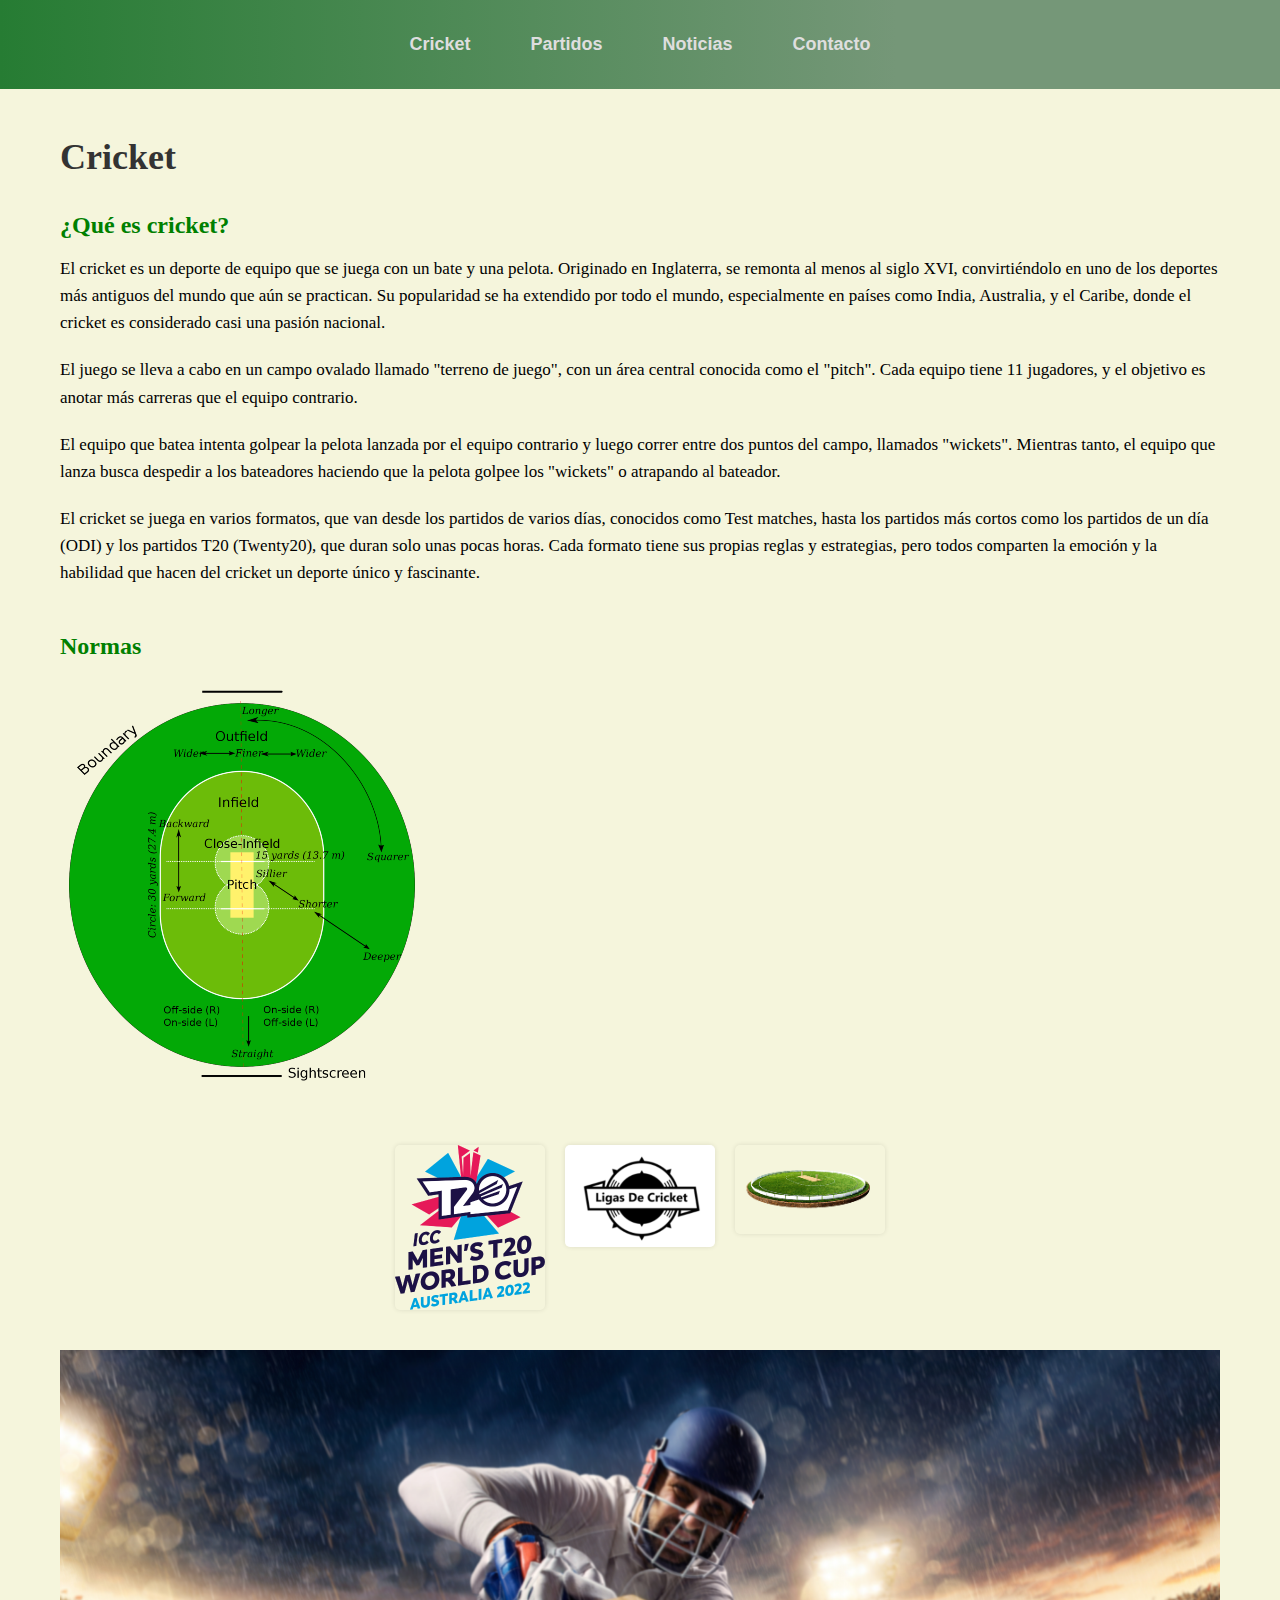
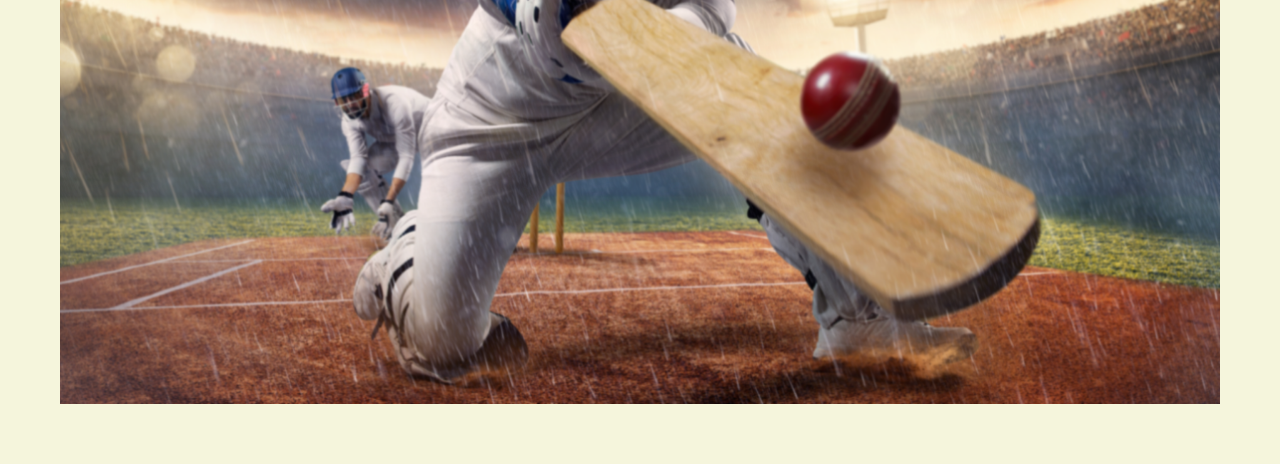
<file: index.html>
<!DOCTYPE html>
<html lang="es">
<head>
    <meta charset="UTF-8">
    <meta name="viewport" content="width=device-width, initial-scale=1.0">
    <title>Cricket</title>
    <link rel="stylesheet" href="css/estilo.css">
</head>
<body>
    
    <header>
        <div class="content"> 
            <div class="menu container">
                <nav class="navbar"> 
                    <ul>
                        <li><a href="index.html">Cricket</a></li>
                        <li><a href="html/calendarios.html">Partidos</a></li>
                        <li><a href="html/noticias.html">Noticias</a></li>
                        <li><a href="html/contacto.html">Contacto</a></li>
                    </ul>
                </nav>
            </div>
        </div>
    </header>

    <main class="container">
        <section>
            <h1>Cricket</h1>
            <h2>¿Qué es cricket?</h2>
            <p> 
                El cricket es un deporte de equipo que se juega con un bate y una pelota. Originado en Inglaterra, se remonta al menos al siglo XVI, convirtiéndolo en uno de los deportes más antiguos del mundo que aún se practican. Su popularidad se ha extendido por todo el mundo, especialmente en países como India, Australia, y el Caribe, donde el cricket es considerado casi una pasión nacional.
            </p>
            <p>
                El juego se lleva a cabo en un campo ovalado llamado "terreno de juego", con un área central conocida como el "pitch". Cada equipo tiene 11 jugadores, y el objetivo es anotar más carreras que el equipo contrario.
            </p>
            <p>
                El equipo que batea intenta golpear la pelota lanzada por el equipo contrario y luego correr entre dos puntos del campo, llamados "wickets". Mientras tanto, el equipo que lanza busca despedir a los bateadores haciendo que la pelota golpee los "wickets" o atrapando al bateador.
            </p>
            <p>
                El cricket se juega en varios formatos, que van desde los partidos de varios días, conocidos como Test matches, hasta los partidos más cortos como los partidos de un día (ODI) y los partidos T20 (Twenty20), que duran solo unas pocas horas. Cada formato tiene sus propias reglas y estrategias, pero todos comparten la emoción y la habilidad que hacen del cricket un deporte único y fascinante.
            </p>
        </section>
        <section>
            <h2>Normas</h2>
            <img src="imagenes/ground.png" alt="Ground Image">
        </section>
        <div class="league-logos">
            <a href="html/copamundial.html"><img src="imagenes/mundiallogo3.png" alt="PSL" class="animated-image"></a>  
            <a href="html/ligas.html"><img src="imagenes/ligaslogo1.png" alt="IPL" class="animated-image"></a>
            <a href="html/estadios.html"><img src="imagenes/stadiumlogo.png" alt="BBL" class="animated-image"></a>
        </div>
        <section>
            <img src="imagenes/imagedown12.png" alt="Image Down">
        </section>

    </main>
</body>
</html>
</file>
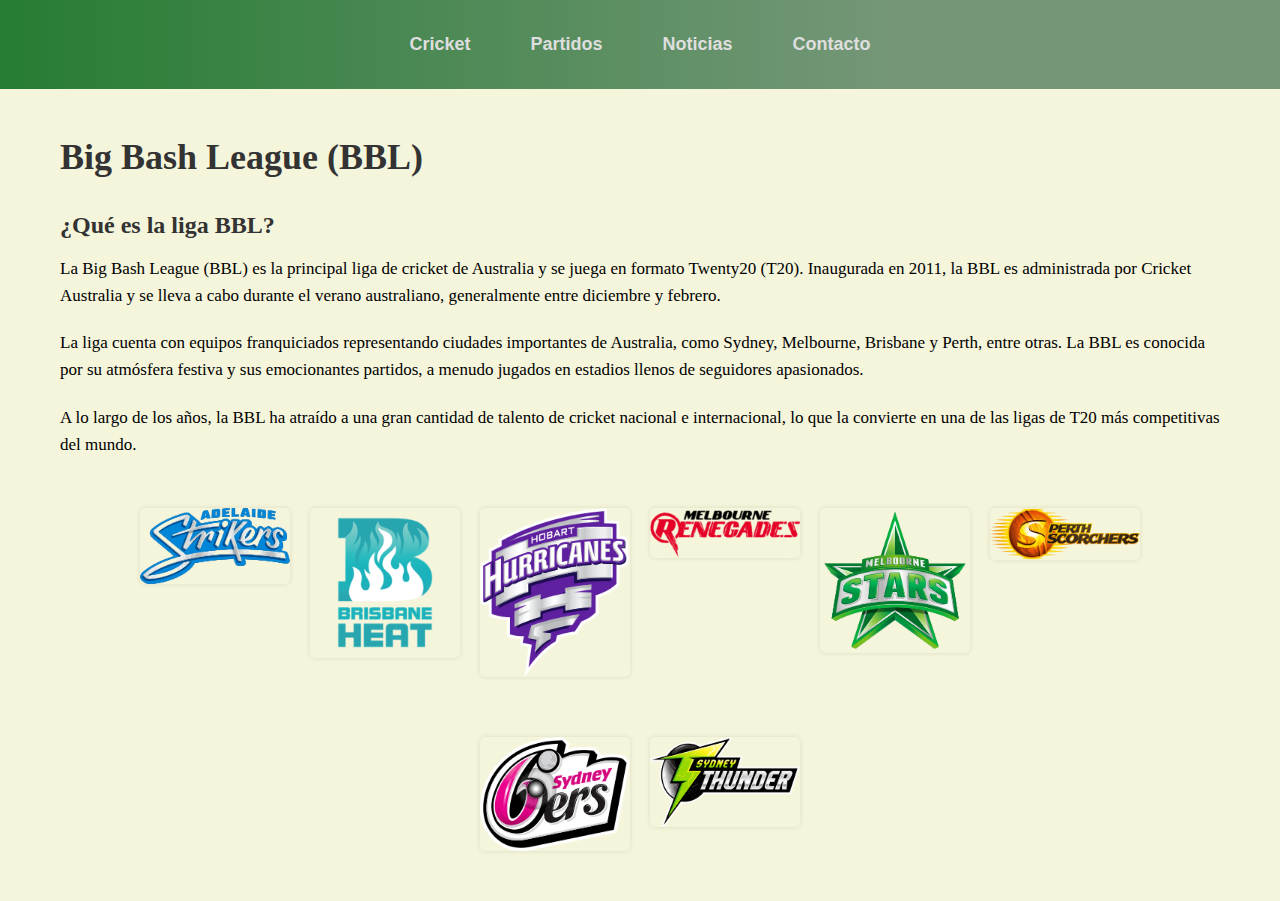
<file: html/bbl.html>
<!DOCTYPE html>
<html lang="es">
<head>
    <meta charset="UTF-8">
    <meta name="viewport" content="width=device-width, initial-scale=1.0">
    <title>Big Bash League (BBL)</title>
    <link rel="stylesheet" href="../css/estilo.css">
</head>
<body>
    <header>
        <div class="content"> 
            <div class="menu container">
                <nav class="navbar"> 
                    <ul>
                        <li><a href="../index.html">Cricket</a></li>
                        <li><a href="../html/calendarios.html">Partidos</a></li>
                        <li><a href="../html/noticias.html">Noticias</a></li>
                        <li><a href="../html/contacto.html">Contacto</a></li>
                    </ul>
                </nav>
            </div>
        </div>
    </header>

    <main class="container">
        <h1>Big Bash League (BBL)</h1>
        <h2>¿Qué es la liga BBL?</h2>
        <p>
            La Big Bash League (BBL) es la principal liga de cricket de Australia y se juega en formato Twenty20 (T20). Inaugurada en 2011, la BBL es administrada por Cricket Australia y se lleva a cabo durante el verano australiano, generalmente entre diciembre y febrero.
        </p>
        <p>
            La liga cuenta con equipos franquiciados representando ciudades importantes de Australia, como Sydney, Melbourne, Brisbane y Perth, entre otras. La BBL es conocida por su atmósfera festiva y sus emocionantes partidos, a menudo jugados en estadios llenos de seguidores apasionados.
        </p>
        <p>
            A lo largo de los años, la BBL ha atraído a una gran cantidad de talento de cricket nacional e internacional, lo que la convierte en una de las ligas de T20 más competitivas del mundo.
        </p>

        <div class="team-logos">
            <a href="https://en.wikipedia.org/wiki/Adelaide_Strikers"><img src="../bbllogos/adl.png" alt="Adelaide Strikers" class="animated-image"></a>
            <a href="https://en.wikipedia.org/wiki/Brisbane_Heat"><img src="../bbllogos/brisa.png" alt="Brisbane Heat" class="animated-image"></a>
            <a href="https://en.wikipedia.org/wiki/Hobart_Hurricanes"><img src="../bbllogos/hob.png" alt="Hobart Hurricanes" class="animated-image"></a>
            <a href="https://en.wikipedia.org/wiki/Melbourne_Renegades"><img src="../bbllogos/mel.png" alt="Melbourne Renegades" class="animated-image"></a>
            <a href="https://en.wikipedia.org/wiki/Melbourne_Stars"><img src="../bbllogos/mel2.png" alt="Melbourne Stars" class="animated-image"></a>
            <a href="https://en.wikipedia.org/wiki/Perth_Scorchers"><img src="../bbllogos/perth.png" alt="Perth Scorchers" class="animated-image"></a>
            <a href="https://en.wikipedia.org/wiki/Sydney_Sixers"><img src="../bbllogos/syd1.png" alt="Sydney Sixers" class="animated-image"></a>
            <a href="https://en.wikipedia.org/wiki/Sydney_Thunder"><img src="../bbllogos/syd2.png" alt="Sydney Thunder" class="animated-image"></a>
        </div>
    </main>
</body>
</html>
</file>
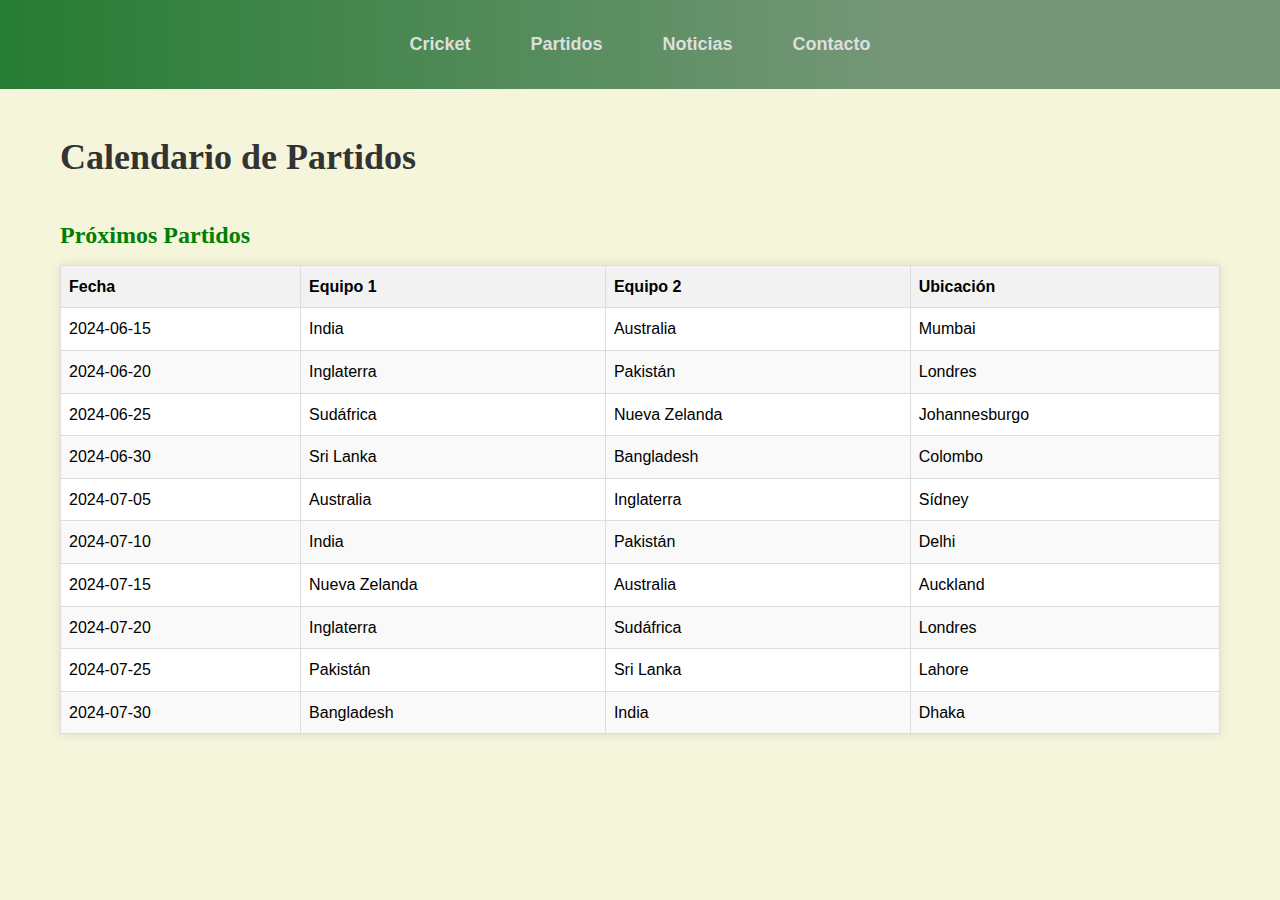
<file: html/calendarios.html>
<!DOCTYPE html>
<html lang="es">
<head>
    <meta charset="UTF-8">
    <meta name="viewport" content="width=device-width, initial-scale=1.0">
    <title>Calendario de Partidos</title>
    <link rel="stylesheet" href="../css/estilo.css">
</head>
<body>
    <header>
        <div class="content"> 
            <div class="menu container">
                <nav class="navbar"> 
                    <ul>
                        <li><a href="../index.html">Cricket</a></li>
                        <li><a href="../html/calendarios.html">Partidos</a></li>
                        <li><a href="../html/noticias.html">Noticias</a></li>
                        <li><a href="../html/contacto.html">Contacto</a></li>
                    </ul>
                </nav>
            </div>
        </div>
    </header>

    <main class="container">
        <h1>Calendario de Partidos</h1>
    
        <section id="proximos-partidos">
            <h2>Próximos Partidos</h2>
            <table>
                <thead>
                    <tr>
                        <th>Fecha</th>
                        <th>Equipo 1</th>
                        <th>Equipo 2</th>
                        <th>Ubicación</th>
                    </tr>
                </thead>
                <tbody>
                    <tr>
                        <td>2024-06-15</td>
                        <td>India</td>
                        <td>Australia</td>
                        <td>Mumbai</td>
                    </tr>
                    <tr>
                        <td>2024-06-20</td>
                        <td>Inglaterra</td>
                        <td>Pakistán</td>
                        <td>Londres</td>
                    </tr>
                    <tr>
                        <td>2024-06-25</td>
                        <td>Sudáfrica</td>
                        <td>Nueva Zelanda</td>
                        <td>Johannesburgo</td>
                    </tr>
                    <tr>
                        <td>2024-06-30</td>
                        <td>Sri Lanka</td>
                        <td>Bangladesh</td>
                        <td>Colombo</td>
                    </tr>
                    <tr>
                        <td>2024-07-05</td>
                        <td>Australia</td>
                        <td>Inglaterra</td>
                        <td>Sídney</td>
                    </tr>
                    <tr>
                        <td>2024-07-10</td>
                        <td>India</td>
                        <td>Pakistán</td>
                        <td>Delhi</td>
                    </tr>
                    <tr>
                        <td>2024-07-15</td>
                        <td>Nueva Zelanda</td>
                        <td>Australia</td>
                        <td>Auckland</td>
                    </tr>
                    <tr>
                        <td>2024-07-20</td>
                        <td>Inglaterra</td>
                        <td>Sudáfrica</td>
                        <td>Londres</td>
                    </tr>
                    <tr>
                        <td>2024-07-25</td>
                        <td>Pakistán</td>
                        <td>Sri Lanka</td>
                        <td>Lahore</td>
                    </tr>
                    <tr>
                        <td>2024-07-30</td>
                        <td>Bangladesh</td>
                        <td>India</td>
                        <td>Dhaka</td>
                    </tr>
                </tbody>
            </table>
        </section>
    </main>
</body>
</html>
</file>
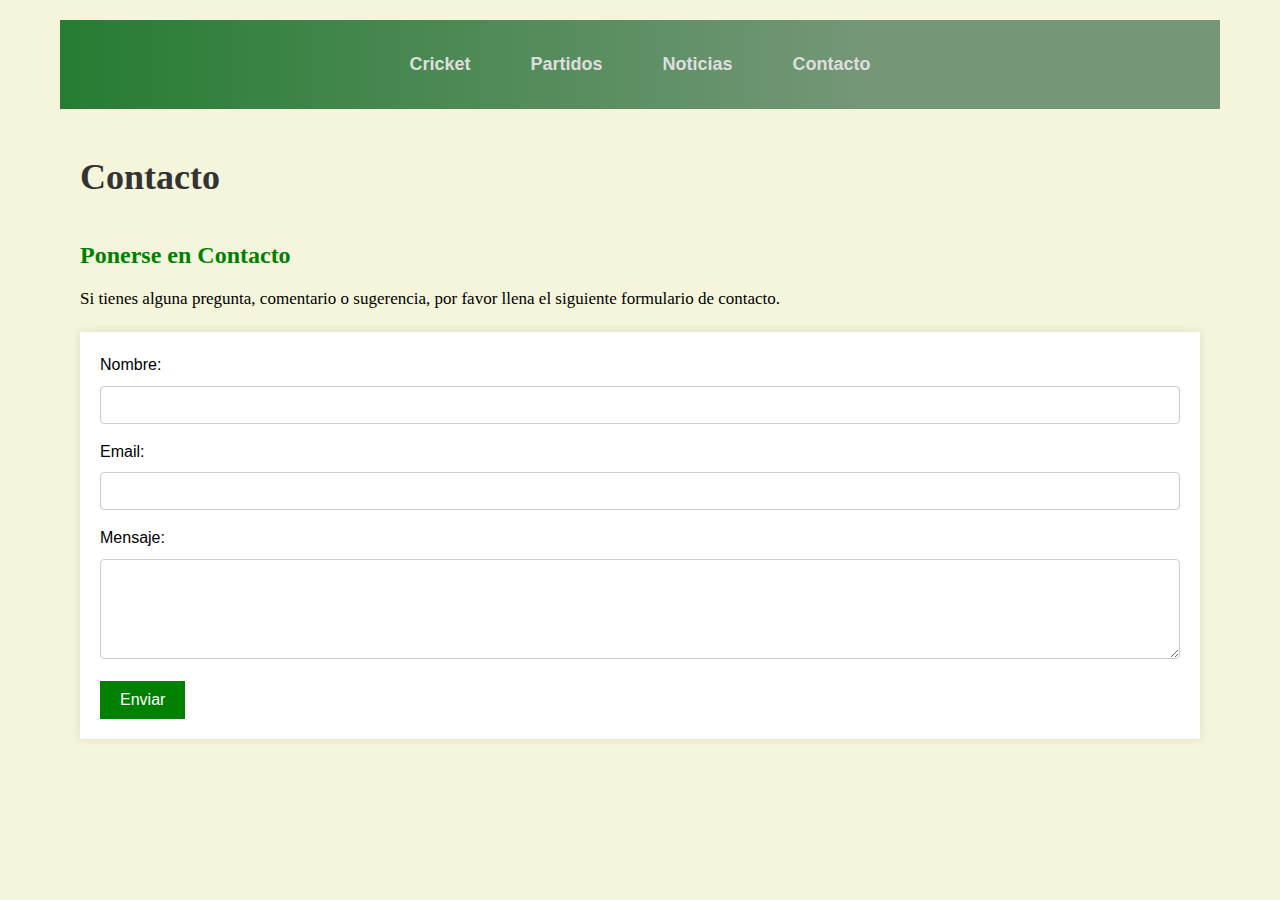
<file: html/contacto.html>
<!DOCTYPE html>
<html lang="es">
<head>
    <meta charset="UTF-8">
    <meta name="viewport" content="width=device-width, initial-scale=1.0">
    <title>Contacto</title>
    <link rel="stylesheet" href="../css/estilo.css">
</head>
<body class="container">
    <header>
        <div class="content"> 
            <div class="menu container">
                <nav class="navbar"> 
                    <ul>
                        <li><a href="../index.html">Cricket</a></li>
                        <li><a href="../html/calendarios.html">Partidos</a></li>
                        <li><a href="../html/noticias.html">Noticias</a></li>
                        <li><a href="../html/contacto.html">Contacto</a></li>
                    </ul>
                </nav>
            </div>
        </div>
    </header>

    <main class="container">
        <h1>Contacto</h1>
        
        <section id="contacto-form">
            <h2>Ponerse en Contacto</h2>
            <p>Si tienes alguna pregunta, comentario o sugerencia, por favor llena el siguiente formulario de contacto.</p>

            <form action="#" method="post">
                <div class="form-group">
                    <label for="nombre">Nombre:</label>
                    <input type="text" id="nombre" name="nombre" required>
                </div>

                <div class="form-group">
                    <label for="email">Email:</label>
                    <input type="email" id="email" name="email" required>
                </div>

                <div class="form-group">
                    <label for="mensaje">Mensaje:</label>
                    <textarea id="mensaje" name="mensaje" rows="4" required></textarea>
                </div>

                <button type="submit">Enviar</button>
            </form>
        </section>
    </main>
</body>
</html>
</file>
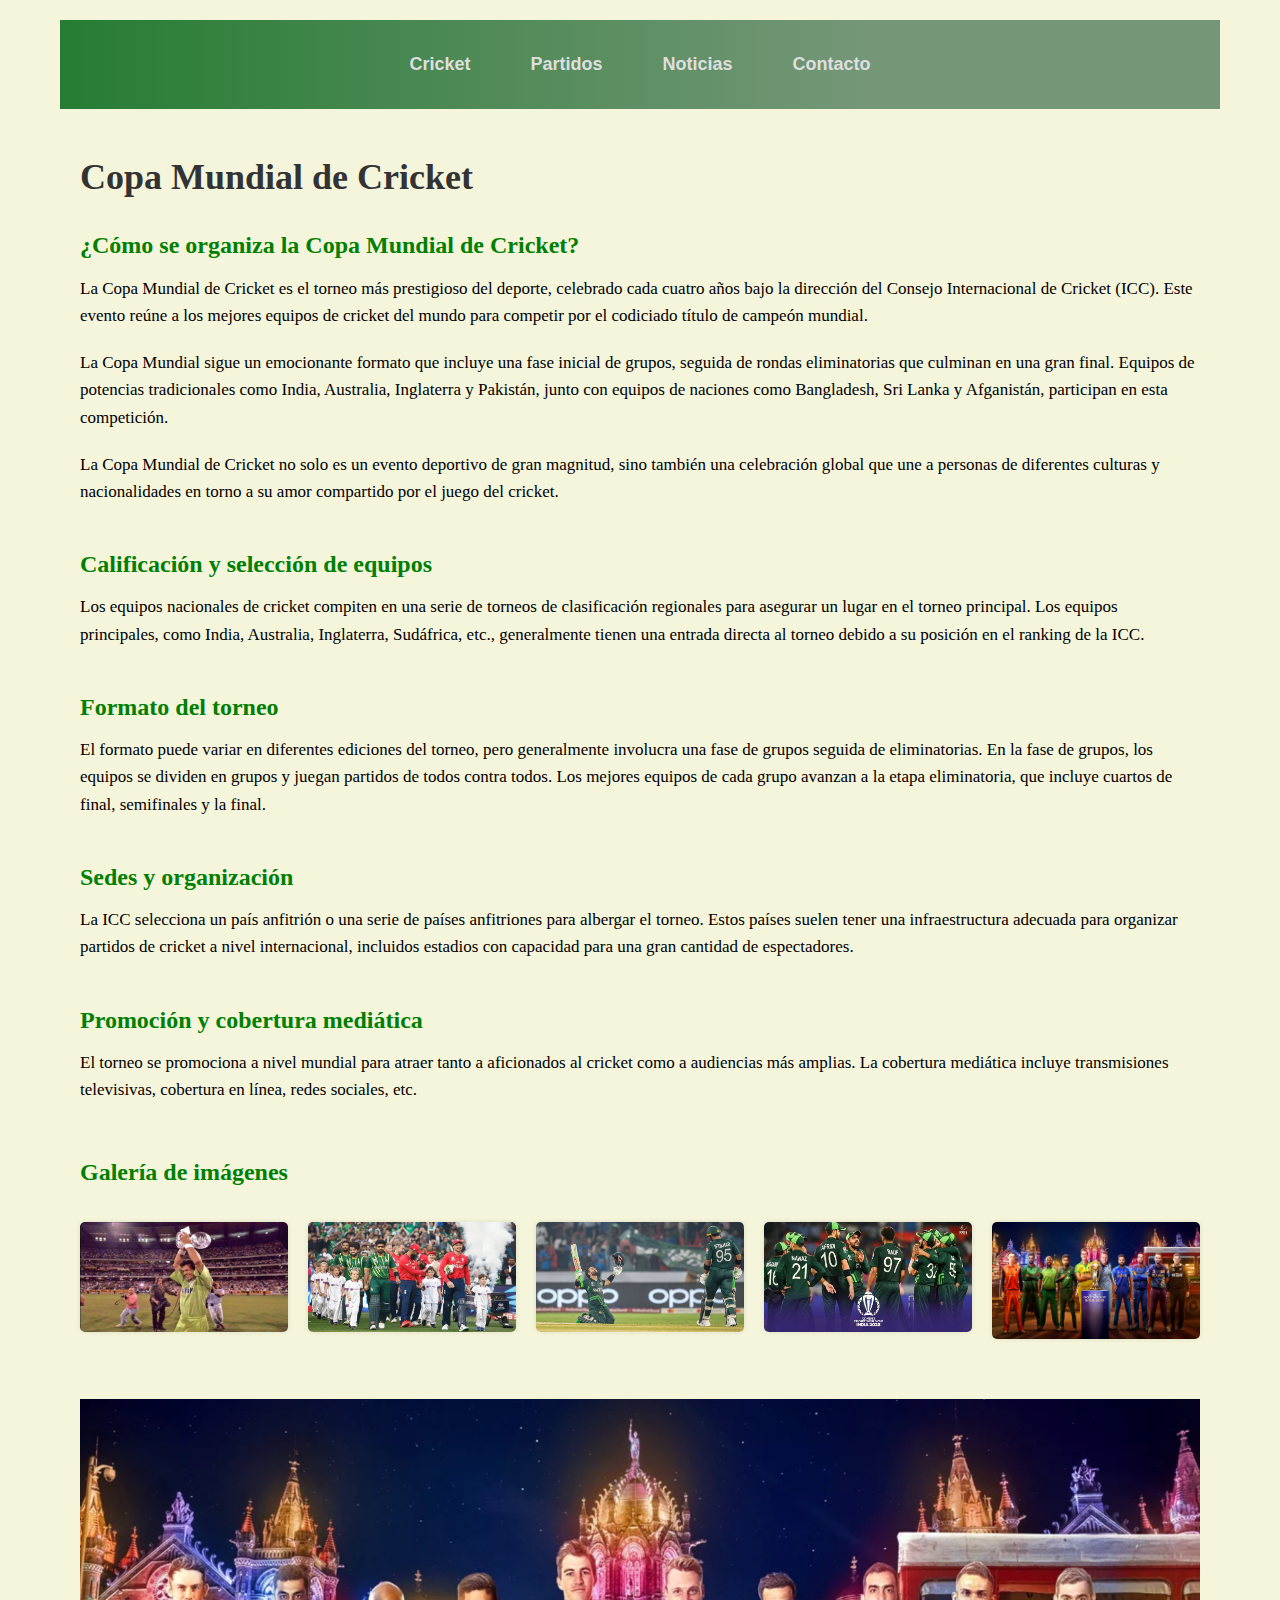
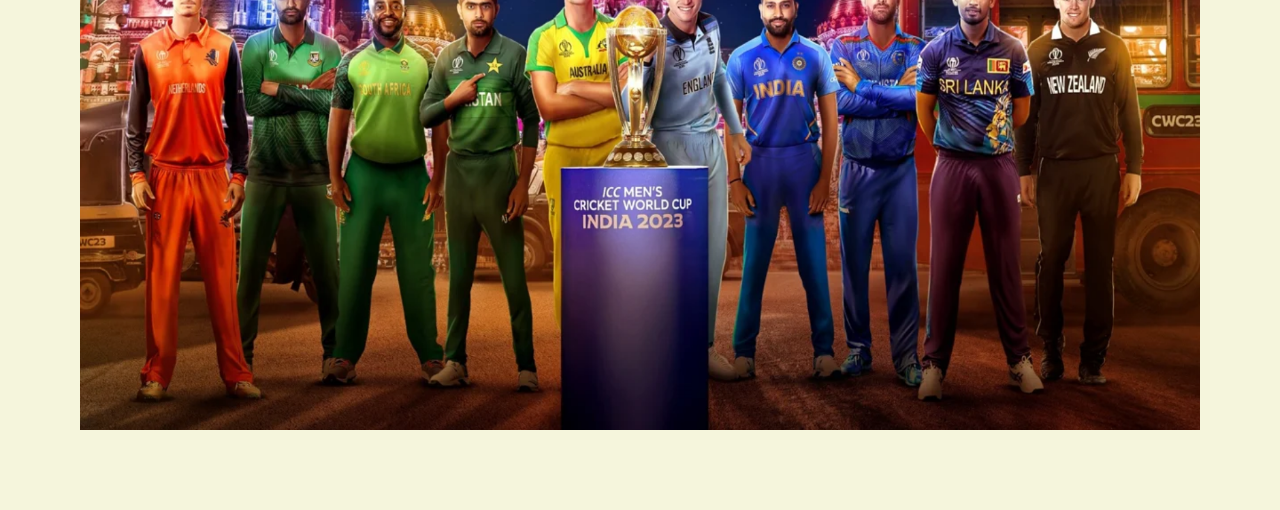
<file: html/copamundial.html>
<!DOCTYPE html>
<html lang="es">
<head>
    <meta charset="UTF-8">
    <meta name="viewport" content="width=device-width, initial-scale=1.0">
    <title>Copa Mundial de Cricket</title>
    <link rel="stylesheet" href="../css/estilo.css">
</head>
<body class="container">
    <header>
        <div class="content"> 
            <div class="menu container">
                <nav class="navbar"> 
                    <ul>
                        <li><a href="../index.html">Cricket</a></li>
                        <li><a href="../html/calendarios.html">Partidos</a></li>
                        <li><a href="../html/noticias.html">Noticias</a></li>
                        <li><a href="../html/contacto.html">Contacto</a></li>
                    </ul>
                </nav>
            </div>
        </div>
    </header>

    <main class="container">
        <h1>Copa Mundial de Cricket</h1>

        <section>
            <h2>¿Cómo se organiza la Copa Mundial de Cricket?</h2>
            <p>
                La Copa Mundial de Cricket es el torneo más prestigioso del deporte, celebrado cada cuatro años bajo la dirección del Consejo Internacional de Cricket (ICC). Este evento reúne a los mejores equipos de cricket del mundo para competir por el codiciado título de campeón mundial.
            </p>
            <p>
                La Copa Mundial sigue un emocionante formato que incluye una fase inicial de grupos, seguida de rondas eliminatorias que culminan en una gran final. Equipos de potencias tradicionales como India, Australia, Inglaterra y Pakistán, junto con equipos de naciones como Bangladesh, Sri Lanka y Afganistán, participan en esta competición.
            </p>
            <p>
                La Copa Mundial de Cricket no solo es un evento deportivo de gran magnitud, sino también una celebración global que une a personas de diferentes culturas y nacionalidades en torno a su amor compartido por el juego del cricket.
            </p>
        </section>

        <section>
            <h2>Calificación y selección de equipos</h2>
            <p>
                Los equipos nacionales de cricket compiten en una serie de torneos de clasificación regionales para asegurar un lugar en el torneo principal. Los equipos principales, como India, Australia, Inglaterra, Sudáfrica, etc., generalmente tienen una entrada directa al torneo debido a su posición en el ranking de la ICC.
            </p>
        </section>

        <section>
            <h2>Formato del torneo</h2>
            <p>
                El formato puede variar en diferentes ediciones del torneo, pero generalmente involucra una fase de grupos seguida de eliminatorias. En la fase de grupos, los equipos se dividen en grupos y juegan partidos de todos contra todos. Los mejores equipos de cada grupo avanzan a la etapa eliminatoria, que incluye cuartos de final, semifinales y la final.
            </p>
        </section>

        <section>
            <h2>Sedes y organización</h2>
            <p>
                La ICC selecciona un país anfitrión o una serie de países anfitriones para albergar el torneo. Estos países suelen tener una infraestructura adecuada para organizar partidos de cricket a nivel internacional, incluidos estadios con capacidad para una gran cantidad de espectadores.
            </p>
        </section>

        <section>
            <h2>Promoción y cobertura mediática</h2>
            <p>
                El torneo se promociona a nivel mundial para atraer tanto a aficionados al cricket como a audiencias más amplias. La cobertura mediática incluye transmisiones televisivas, cobertura en línea, redes sociales, etc.
            </p>
        </section>

        <section class="gallery">
            <h2>Galería de imágenes</h2>
            <div class="image-grid">
                <img src="../imagenes/imrankhanworldcup1.png" alt="Imran Khan World Cup">
                <img src="../imagenes/mundialbabar.png" alt="Mundial de Babar">
                <img src="../imagenes/rizwanmundial.png" alt="Rizwan Mundial">
                <img src="../imagenes/teammundial.png" alt="Equipo en el Mundial">
                <img src="../imagenes/captainsdown.png" alt="Capitanes en el Mundial">
            </div>
        </section>
        <section>
            <img src="../imagenes/captainsdown.png" alt="Capitanes en el Mundial">
        </section>

    </main>
</body>
</html>
</file>
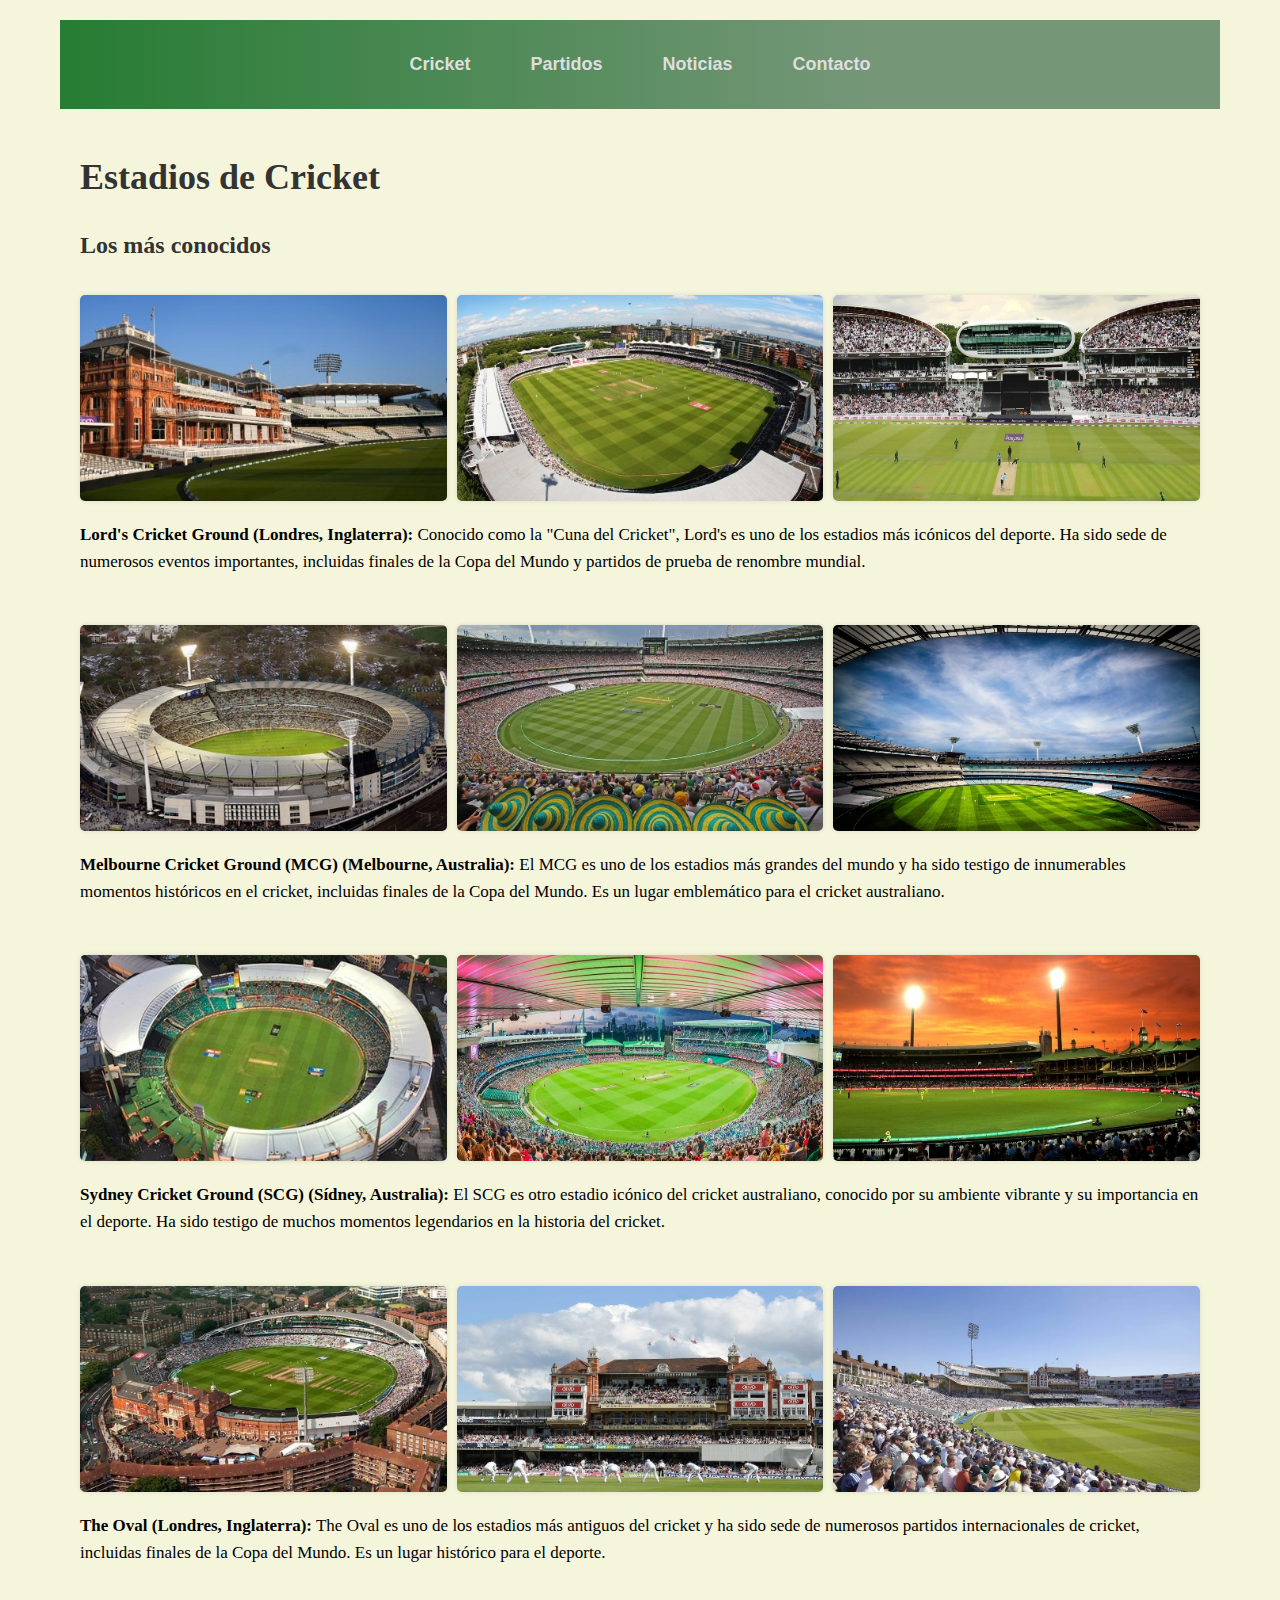
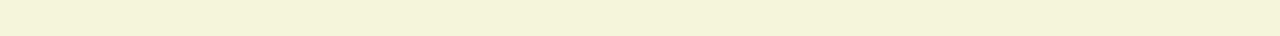
<file: html/estadios.html>
<!DOCTYPE html>
<html lang="es">
<head>
    <meta charset="UTF-8">
    <meta name="viewport" content="width=device-width, initial-scale=1.0">
    <title>Estadios de Cricket</title>
    <link rel="stylesheet" href="../css/estilo.css">
</head>
<body class="container">
    <header>
        <div class="content"> 
            <div class="menu container">
                <nav class="navbar"> 
                    <ul>
                        <li><a href="../index.html">Cricket</a></li>
                        <li><a href="../html/calendarios.html">Partidos</a></li>
                        <li><a href="../html/noticias.html">Noticias</a></li>
                        <li><a href="../html/contacto.html">Contacto</a></li>
                    </ul>
                </nav>
            </div>
        </div>
    </header>
    <main class="container">
        <h1>Estadios de Cricket</h1>
        <h2>Los más conocidos</h2>

        <div class="stadium-info">
            <div class="stadium-images">
                <img src="../imagenes/lords.jpg" alt="Lord's Cricket Ground">
                <img src="../imagenes/lords2.jpg" alt="Lord's Cricket Ground">
                <img src="../imagenes/lords3.jpg" alt="Lord's Cricket Ground">
            </div>
            <p>
                <strong>Lord's Cricket Ground (Londres, Inglaterra):</strong>
                Conocido como la "Cuna del Cricket", Lord's es uno de los estadios más icónicos del deporte. Ha sido sede de numerosos eventos importantes, incluidas finales de la Copa del Mundo y partidos de prueba de renombre mundial.
            </p>
        </div>

        <div class="stadium-info">
            <div class="stadium-images">
                <img src="../imagenes/mcg1.jpg" alt="Melbourne Cricket Ground">
                <img src="../imagenes/mcg2.jpg" alt="Melbourne Cricket Ground">
                <img src="../imagenes/mcg3.jpg" alt="Melbourne Cricket Ground">
            </div>
            <p>
                <strong>Melbourne Cricket Ground (MCG) (Melbourne, Australia):</strong>
                El MCG es uno de los estadios más grandes del mundo y ha sido testigo de innumerables momentos históricos en el cricket, incluidas finales de la Copa del Mundo. Es un lugar emblemático para el cricket australiano.
            </p>
        </div>

        <div class="stadium-info">
            <div class="stadium-images">
                <img src="../imagenes/sgc1.jpg" alt="Sydney Cricket Ground">
                <img src="../imagenes/sgc2.jpg" alt="Sydney Cricket Ground">
                <img src="../imagenes/sgc3.jpg" alt="Sydney Cricket Ground">
            </div>
            <p>
                <strong>Sydney Cricket Ground (SCG) (Sídney, Australia):</strong>
                El SCG es otro estadio icónico del cricket australiano, conocido por su ambiente vibrante y su importancia en el deporte. Ha sido testigo de muchos momentos legendarios en la historia del cricket.
            </p>
        </div>

        <div class="stadium-info">
            <div class="stadium-images">
                <img src="../imagenes/ovaL1.jpg" alt="The Oval">
                <img src="../imagenes/oval2.jpg" alt="The Oval">
                <img src="../imagenes/oval3.jpg" alt="The Oval">
            </div>
            <p>
                <strong>The Oval (Londres, Inglaterra):</strong>
                The Oval es uno de los estadios más antiguos del cricket y ha sido sede de numerosos partidos internacionales de cricket, incluidas finales de la Copa del Mundo. Es un lugar histórico para el deporte.
            </p>
        </div>
    </main>
</body>
</html>
</file>
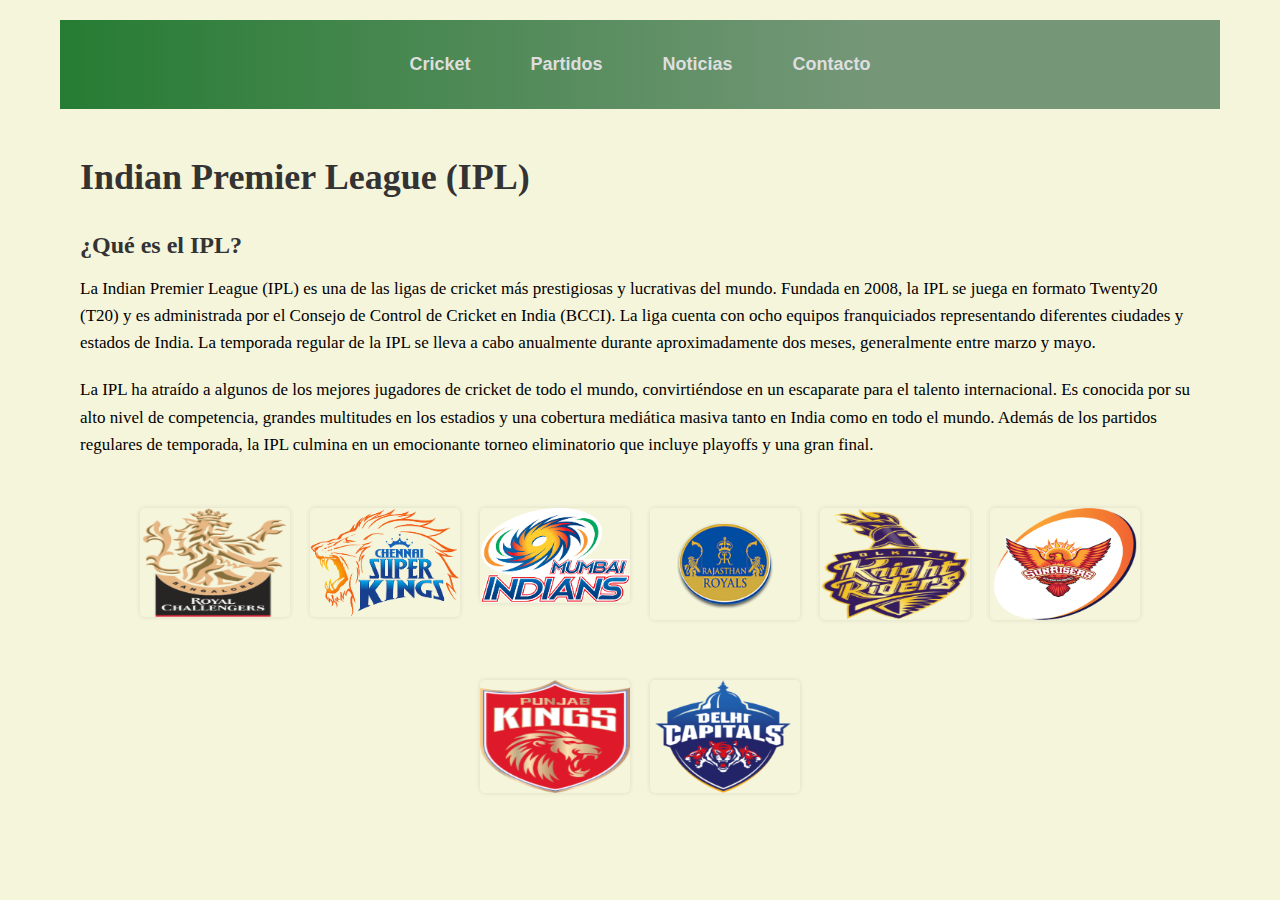
<file: html/ipl.html>
<!DOCTYPE html>
<html lang="es">
<head>
    <meta charset="UTF-8">
    <meta name="viewport" content="width=device-width, initial-scale=1.0">
    <title>Indian Premier League (IPL)</title>
    <link rel="stylesheet" href="../css/estilo.css">
</head>
<body class="container">
    <header>
        <div class="content"> 
            <div class="menu container">
                <nav class="navbar"> 
                    <ul>
                        <li><a href="../index.html">Cricket</a></li>
                        <li><a href="../html/calendarios.html">Partidos</a></li>
                        <li><a href="../html/noticias.html">Noticias</a></li>
                        <li><a href="../html/contacto.html">Contacto</a></li>
                    </ul>
                </nav>
            </div>
        </div>
    </header>
    <main class="container">
        <h1>Indian Premier League (IPL)</h1>

        <h2>¿Qué es el IPL?</h2>

        <p>
            La Indian Premier League (IPL) es una de las ligas de cricket más prestigiosas y lucrativas del mundo. Fundada en 2008, la IPL se juega en formato Twenty20 (T20) y es administrada por el Consejo de Control de Cricket en India (BCCI). La liga cuenta con ocho equipos franquiciados representando diferentes ciudades y estados de India. La temporada regular de la IPL se lleva a cabo anualmente durante aproximadamente dos meses, generalmente entre marzo y mayo.
        </p>

        <p>
            La IPL ha atraído a algunos de los mejores jugadores de cricket de todo el mundo, convirtiéndose en un escaparate para el talento internacional. Es conocida por su alto nivel de competencia, grandes multitudes en los estadios y una cobertura mediática masiva tanto en India como en todo el mundo. Además de los partidos regulares de temporada, la IPL culmina en un emocionante torneo eliminatorio que incluye playoffs y una gran final.
        </p>

        <div class="team-logos">
            <a href="https://en.wikipedia.org/wiki/Royal_Challengers_Bangalore"><img src="../ipllogos/rcb.png" alt="RCB" class="animated-image"></a>  
            <a href="https://en.wikipedia.org/wiki/Chennai_Super_Kings"><img src="../ipllogos/chennaicsk.og.png" alt="Chennai Super Kings" class="animated-image"></a>  
            <a href="https://en.wikipedia.org/wiki/Mumbai_Indians"><img src="../ipllogos/mumb.png" alt="Mumbai Indians" class="animated-image"></a>   
            <a href="https://en.wikipedia.org/wiki/Rajasthan_Royals"><img src="../ipllogos/raj.png" alt="Rajasthan Royals" class="animated-image"></a>  
            <a href="https://en.wikipedia.org/wiki/Kolkata_Knight_Riders"><img src="../ipllogos/kol.png" alt="Kolkata Knight Riders" class="animated-image"></a>  
            <a href="https://en.wikipedia.org/wiki/Sunrisers_Hyderabad"><img src="../ipllogos/sunsh.png" alt="Sunrisers Hyderabad" class="animated-image"></a>  
            <a href="https://en.wikipedia.org/wiki/Punjab_Kings"><img src="../ipllogos/punj.png" alt="Punjab Kings" class="animated-image"></a>  
            <a href="https://en.wikipedia.org/wiki/Delhi_Capitals"><img src="../ipllogos/deli.png" alt="Delhi Capitals" class="animated-image"></a>
        </div>
    </main>
</body>
</html>
</file>
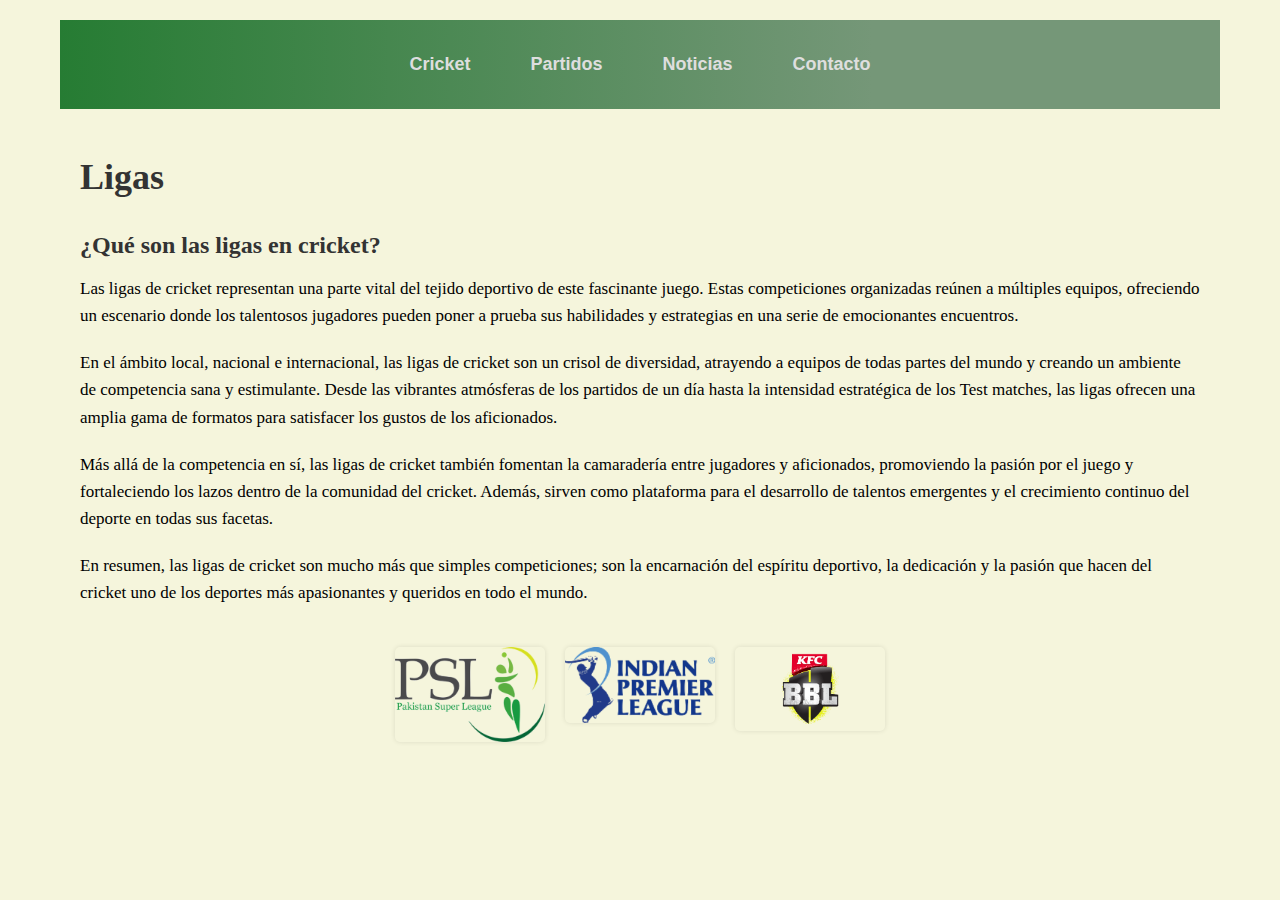
<file: html/ligas.html>
<!DOCTYPE html>
<html lang="es">
<head>
    <meta charset="UTF-8">
    <meta name="viewport" content="width=device-width, initial-scale=1.0">
    <title>Ligas de Cricket</title>
    <link rel="stylesheet" href="../css/estilo.css">
</head>
<body class="container">
    <header>
        <div class="content"> 
            <div class="menu container">
                <nav class="navbar"> 
                    <ul>
                        <li><a href="../index.html">Cricket</a></li>
                        <li><a href="../html/calendarios.html">Partidos</a></li>
                        <li><a href="../html/noticias.html">Noticias</a></li>
                        <li><a href="../html/contacto.html">Contacto</a></li>
                    </ul>
                </nav>
            </div>
        </div>
    </header>

    <main class="container">
        <h1>Ligas</h1>
        <h2>¿Qué son las ligas en cricket?</h2>
        <p>
            Las ligas de cricket representan una parte vital del tejido deportivo de este fascinante juego. Estas competiciones organizadas reúnen a múltiples equipos, ofreciendo un escenario donde los talentosos jugadores pueden poner a prueba sus habilidades y estrategias en una serie de emocionantes encuentros.
        </p>
        <p>
            En el ámbito local, nacional e internacional, las ligas de cricket son un crisol de diversidad, atrayendo a equipos de todas partes del mundo y creando un ambiente de competencia sana y estimulante. Desde las vibrantes atmósferas de los partidos de un día hasta la intensidad estratégica de los Test matches, las ligas ofrecen una amplia gama de formatos para satisfacer los gustos de los aficionados.
        </p>
        <p>
            Más allá de la competencia en sí, las ligas de cricket también fomentan la camaradería entre jugadores y aficionados, promoviendo la pasión por el juego y fortaleciendo los lazos dentro de la comunidad del cricket. Además, sirven como plataforma para el desarrollo de talentos emergentes y el crecimiento continuo del deporte en todas sus facetas.
        </p>
        <p>
            En resumen, las ligas de cricket son mucho más que simples competiciones; son la encarnación del espíritu deportivo, la dedicación y la pasión que hacen del cricket uno de los deportes más apasionantes y queridos en todo el mundo.
        </p>

        <div class="league-logos">
            <a href="psl.html"><img src="../imagenes/psllogo.png" alt="PSL" class="animated-image"></a>  
            <a href="ipl.html"><img src="../imagenes/ipllogo.png" alt="IPL" class="animated-image"></a>
            <a href="bbl.html"><img src="../imagenes/bbllogo.png" alt="BBL" class="animated-image"></a>
        </div>
    </main>
</body>
</html>
</file>
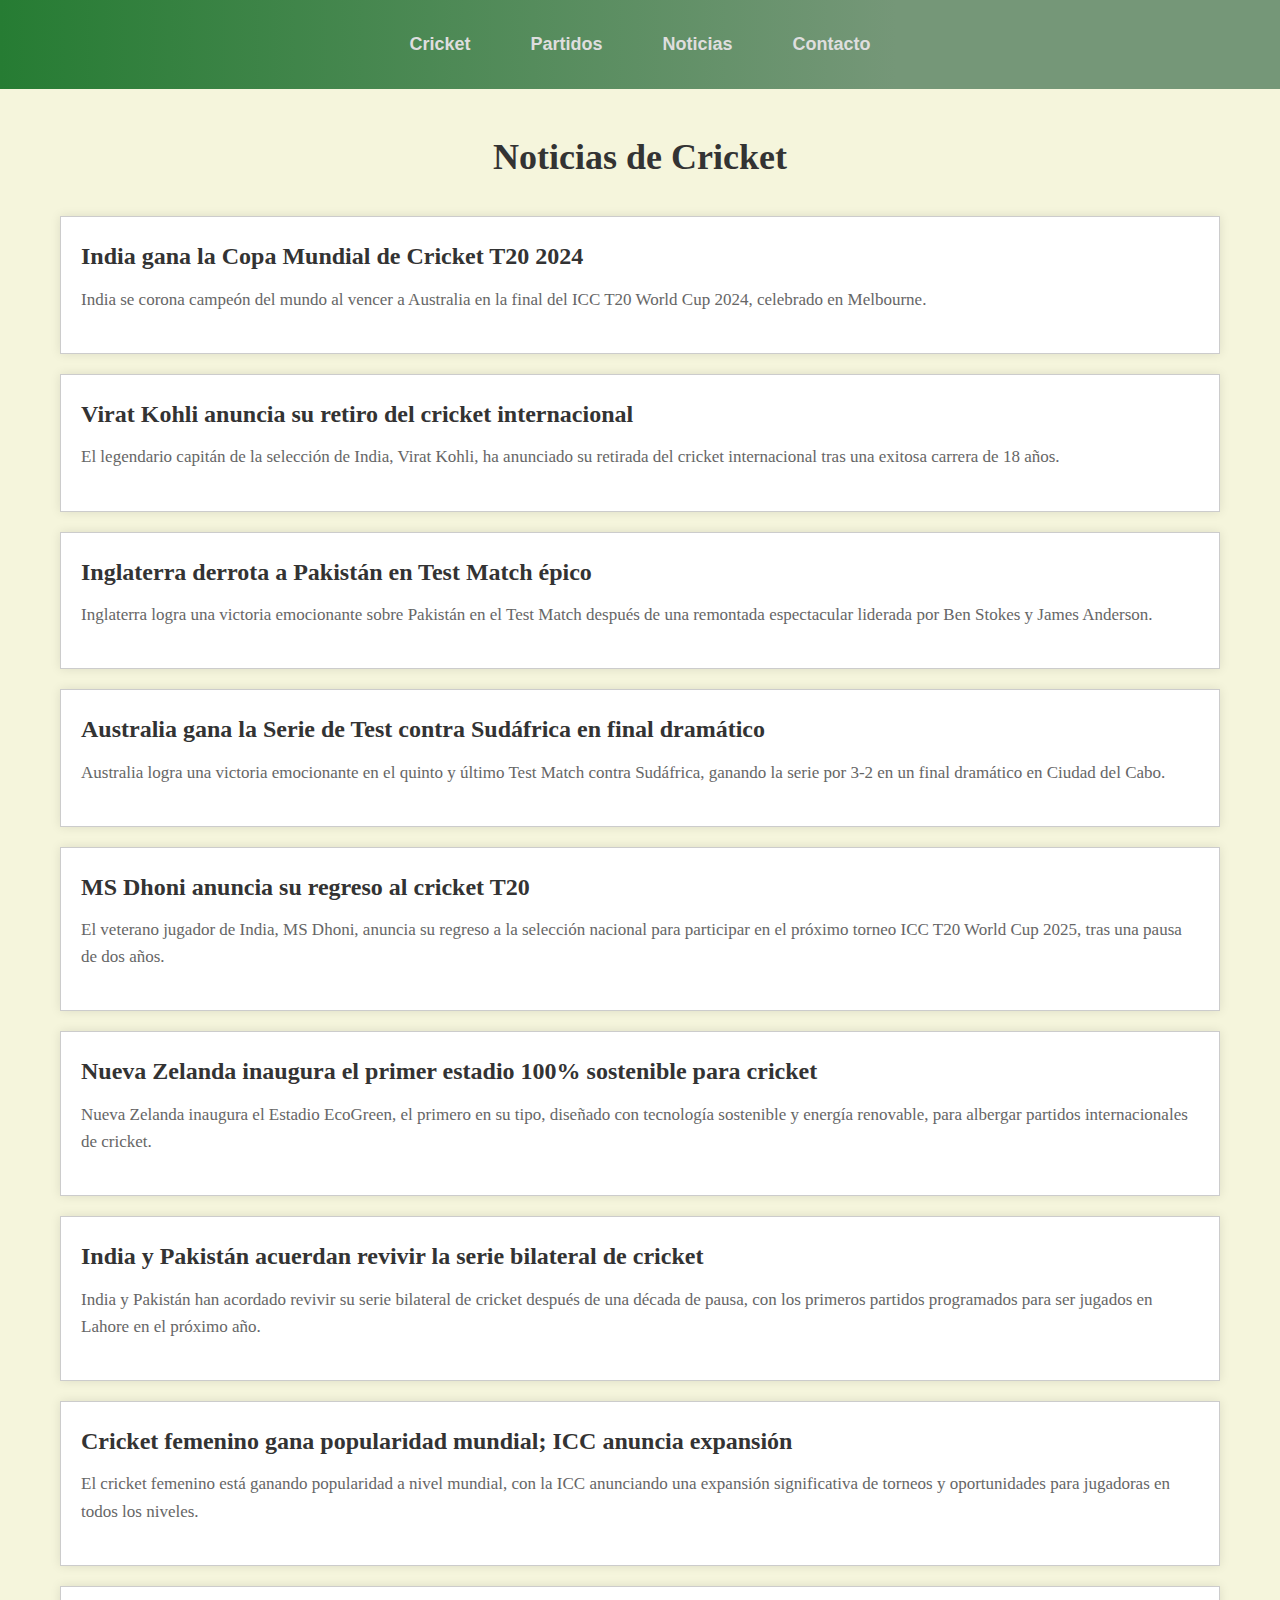
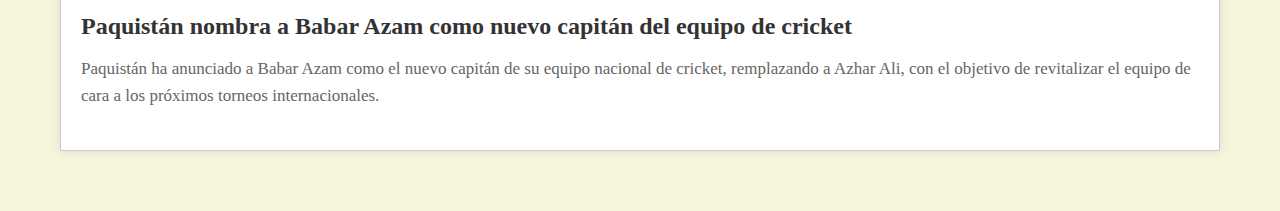
<file: html/noticias.html>
<!DOCTYPE html>
<html lang="es">
<head>
    <meta charset="UTF-8">
    <meta name="viewport" content="width=device-width, initial-scale=1.0">
    <title>Noticias de Cricket</title>
    <link rel="stylesheet" href="../css/estilo.css">
</head>
<body>
    <header>
        <div class="content"> 
            <div class="menu container">
                <nav class="navbar"> 
                    <ul>
                        <li><a href="../index.html">Cricket</a></li>
                        <li><a href="../html/calendarios.html">Partidos</a></li>
                        <li><a href="../html/noticias.html">Noticias</a></li>
                        <li><a href="../html/contacto.html">Contacto</a></li>
                    </ul>
                </nav>
            </div>
        </div>
    </header>

    <main class="container">
        <section id="noticias">
            <h1>Noticias de Cricket</h1>
            
            <article class="article-box">
                <h2>India gana la Copa Mundial de Cricket T20 2024</h2>
                <p>India se corona campeón del mundo al vencer a Australia en la final del ICC T20 World Cup 2024, celebrado en Melbourne.</p>
            </article>
            
            <article class="article-box">
                <h2>Virat Kohli anuncia su retiro del cricket internacional</h2>
                <p>El legendario capitán de la selección de India, Virat Kohli, ha anunciado su retirada del cricket internacional tras una exitosa carrera de 18 años.</p>
            </article>
            
            <article class="article-box">
                <h2>Inglaterra derrota a Pakistán en Test Match épico</h2>
                <p>Inglaterra logra una victoria emocionante sobre Pakistán en el Test Match después de una remontada espectacular liderada por Ben Stokes y James Anderson.</p>
            </article>
            
            <article class="article-box">
                <h2>Australia gana la Serie de Test contra Sudáfrica en final dramático</h2>
                <p>Australia logra una victoria emocionante en el quinto y último Test Match contra Sudáfrica, ganando la serie por 3-2 en un final dramático en Ciudad del Cabo.</p>
            </article>
            
            <article class="article-box">
                <h2>MS Dhoni anuncia su regreso al cricket T20</h2>
                <p>El veterano jugador de India, MS Dhoni, anuncia su regreso a la selección nacional para participar en el próximo torneo ICC T20 World Cup 2025, tras una pausa de dos años.</p>
            </article>
            
            <article class="article-box">
                <h2>Nueva Zelanda inaugura el primer estadio 100% sostenible para cricket</h2>
                <p>Nueva Zelanda inaugura el Estadio EcoGreen, el primero en su tipo, diseñado con tecnología sostenible y energía renovable, para albergar partidos internacionales de cricket.</p>
            </article>
            
            <article class="article-box">
                <h2>India y Pakistán acuerdan revivir la serie bilateral de cricket</h2>
                <p>India y Pakistán han acordado revivir su serie bilateral de cricket después de una década de pausa, con los primeros partidos programados para ser jugados en Lahore en el próximo año.</p>
            </article>
            
            <article class="article-box">
                <h2>Cricket femenino gana popularidad mundial; ICC anuncia expansión</h2>
                <p>El cricket femenino está ganando popularidad a nivel mundial, con la ICC anunciando una expansión significativa de torneos y oportunidades para jugadoras en todos los niveles.</p>
            </article>
            
            <article class="article-box">
                <h2>Paquistán nombra a Babar Azam como nuevo capitán del equipo de cricket</h2>
                <p>Paquistán ha anunciado a Babar Azam como el nuevo capitán de su equipo nacional de cricket, remplazando a Azhar Ali, con el objetivo de revitalizar el equipo de cara a los próximos torneos internacionales.</p>
            </article>
            
        </section>
    </main>
</body>
</html>
</file>
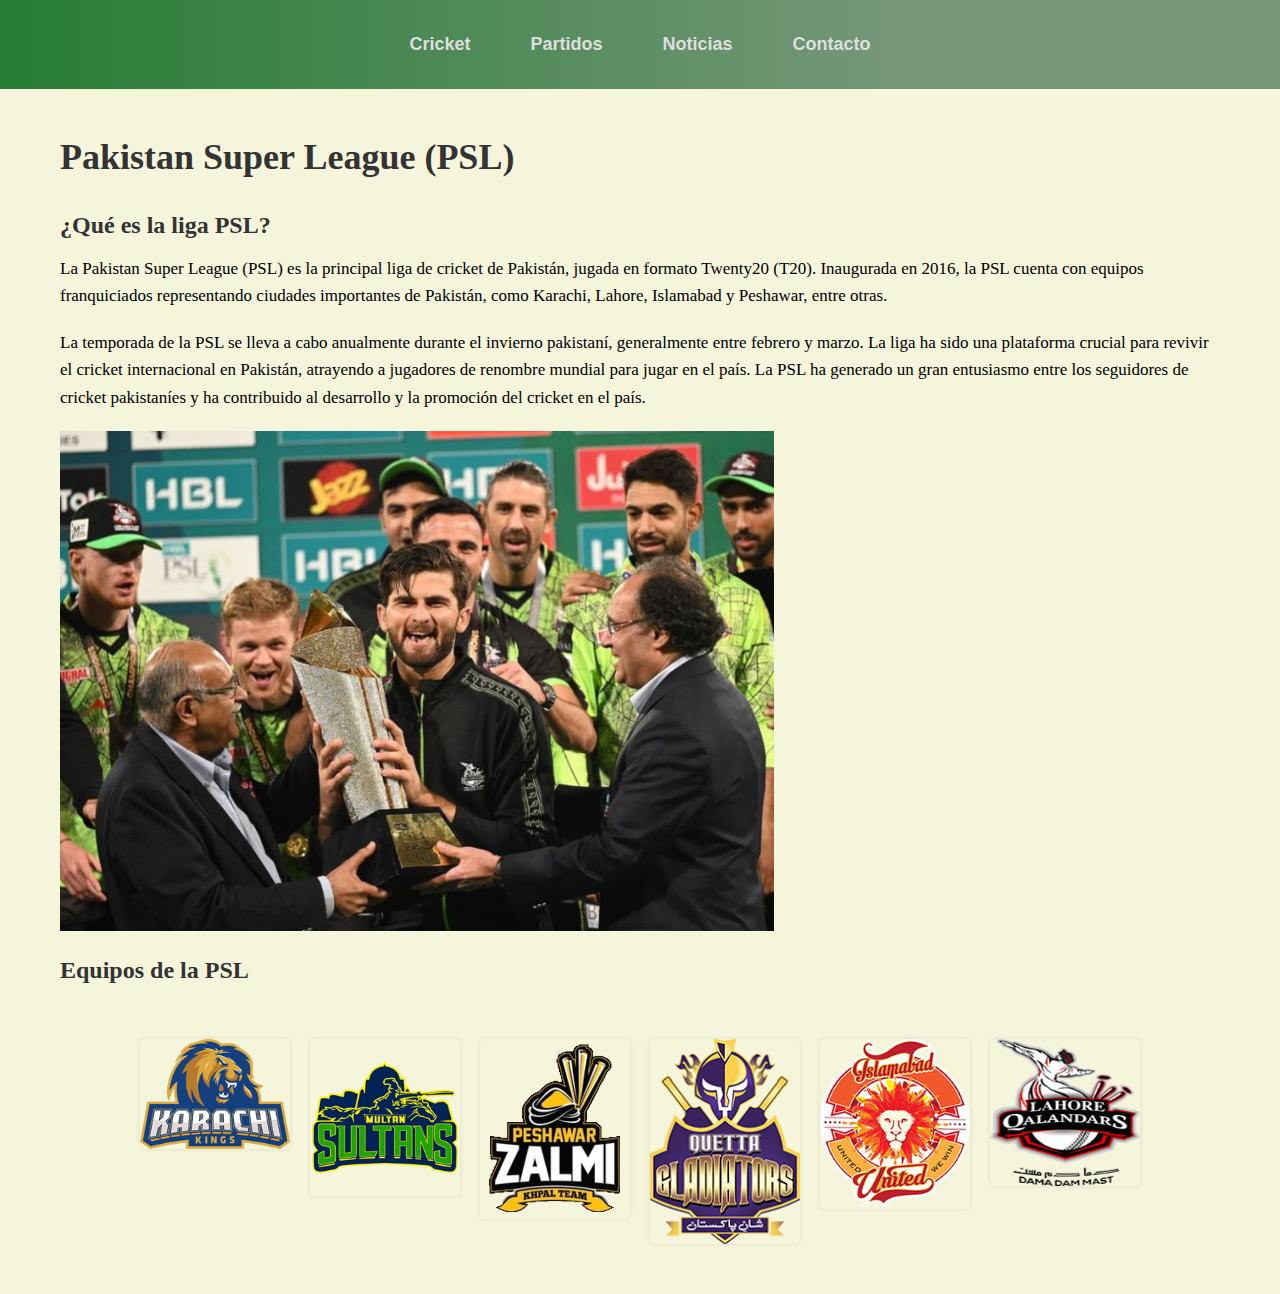
<file: html/psl.html>
<!DOCTYPE html>
<html lang="es">
<head>
    <meta charset="UTF-8">
    <meta name="viewport" content="width=device-width, initial-scale=1.0">
    <title>Pakistan Super League (PSL)</title>
    <link rel="stylesheet" href="../css/estilo.css">
</head>
<body>
    <header>
        <div class="content"> 
            <div class="menu container">
                <nav class="navbar"> 
                    <ul>
                        <li><a href="../index.html">Cricket</a></li>
                        <li><a href="../html/calendarios.html">Partidos</a></li>
                        <li><a href="../html/noticias.html">Noticias</a></li>
                        <li><a href="../html/contacto.html">Contacto</a></li>
                    </ul>
                </nav>
            </div>
        </div>
    </header>

    <main class="container">
        <h1>Pakistan Super League (PSL)</h1>
        <h2>¿Qué es la liga PSL?</h2>
        <p>La Pakistan Super League (PSL) es la principal liga de cricket de Pakistán, jugada en formato Twenty20 (T20). Inaugurada en 2016, la PSL cuenta con equipos franquiciados representando ciudades importantes de Pakistán, como Karachi, Lahore, Islamabad y Peshawar, entre otras.</p>
        <p>La temporada de la PSL se lleva a cabo anualmente durante el invierno pakistaní, generalmente entre febrero y marzo. La liga ha sido una plataforma crucial para revivir el cricket internacional en Pakistán, atrayendo a jugadores de renombre mundial para jugar en el país. La PSL ha generado un gran entusiasmo entre los seguidores de cricket pakistaníes y ha contribuido al desarrollo y la promoción del cricket en el país.</p>
        <img src="../imagenes/winning.png" alt="PSL Winners">
        
        <h2>Equipos de la PSL</h2>
        <div class="team-logos">
            <a href="https://en.wikipedia.org/wiki/Karachi_Kings"><img src="../psllogos/kar.png" alt="Karachi Kings" class="animated-image"></a>
            <a href="https://en.wikipedia.org/wiki/Multan_Sultans"><img src="../psllogos/mul.png" alt="Multan Sultans" class="animated-image"></a>
            <a href="https://en.wikipedia.org/wiki/Peshawar_Zalmi"><img src="../psllogos/pesh.png" alt="Peshawar Zalmi" class="animated-image"></a>
            <a href="https://en.wikipedia.org/wiki/Quetta_Gladiators"><img src="../psllogos/quetta.png" alt="Quetta Gladiators" class="animated-image"></a>
            <a href="https://en.wikipedia.org/wiki/Islamabad_United"><img src="../psllogos/isl.png" alt="Islamabad United" class="animated-image"></a>
            <a href="https://en.wikipedia.org/wiki/Lahore_Qalandars"><img src="../psllogos/lah.png" alt="Lahore Qalandars" class="animated-image"></a>
        </div>
    </main>
</body>
</html>
</file>
<file: css/estilo.css>
* {
    padding: 0;
    margin: 0;
    box-sizing: border-box;
    text-decoration: none;
    list-style: none;
}

body {
    font-family: Arial, Helvetica, sans-serif;
    background-color: beige;
    line-height: 1.6;
}

.container {
    max-width: 1200px;
    margin: 0 auto;
    padding: 20px;
}

.content {
    background: linear-gradient(
        90deg,
        rgb(38, 124, 51) 0%,
        rgb(117, 151, 120) 70%
    );
    padding: 10px 0;
}

.menu {
    display: flex;
    justify-content: center;
}

.navbar ul {
    display: flex;
}

.navbar ul li {
    margin: 0 15px;
}

.navbar ul li a {
    font-size: 18px;
    padding: 10px 15px;
    color: #dedede;
    font-weight: bold;
    transition: color 0.3s ease;
}

.navbar ul li a:hover {
    color: #FFFFFF;
}

main {
    padding: 20px 0;
}

h1, h2 {
    font-family: 'Georgia', 'Times New Roman', Times, serif;
    margin-bottom: 10px;
}

h1 {
    font-size: 36px;
    color: #265E30;
    margin-top: 20px;
}

h2 {
    font-size: 24px;
    color: #3E7A47;
    margin-top: 20px;
}

p {
    font-size: 17px;
    color: black;
    margin-bottom: 20px;
    font-family: Georgia, 'Times New Roman', Times, serif;
    line-height: 1.6;
}

.animated-image {
    transition: transform 0.5s ease;
    width: 100%;
    max-width: 400px;
}

.animated-image:hover {
    transform: scale(1.1);
}

img {
    display: block;
    margin: 20px 0;
    max-width: 100%;
    height: auto;
}

#proximos-partidos {
    margin-top: 30px;
}

table {
    width: 100%;
    border-collapse: collapse;
    background-color: #ffffff;
    box-shadow: 0 0 10px rgba(0, 0, 0, 0.1);
}

table th, table td {
    border: 1px solid #dddddd;
    padding: 8px;
    text-align: left;
}

table th {
    background-color: #f2f2f2;
}

table tr:nth-child(even) {
    background-color: #f9f9f9;
}

#contacto-form {
    margin-top: 30px;
}

form {
    background-color: #ffffff;
    padding: 20px;
    box-shadow: 0 0 10px rgba(0, 0, 0, 0.1);
}

.form-group {
    margin-bottom: 15px;
}

label {
    display: block;
    margin-bottom: 8px;
}

input[type="text"],
input[type="email"],
textarea {
    width: 100%;
    padding: 10px;
    border: 1px solid #ccc;
    border-radius: 4px;
    box-sizing: border-box;
    font-size: 14px;
}

textarea {
    resize: vertical;
    min-height: 100px;
}

button {
    background-color:green;
    color: #ffffff;
    border: none;
    padding: 10px 20px;
    font-size: 16px;
    cursor: pointer;
}

button:hover {
    background-color: #e63946;
}

h1, h2 {
    color: #333;
}

section {
    margin-bottom: 30px;
}

section h2 {
    color: green;
    margin-bottom: 10px;
}

section p {
    line-height: 1.6;
}

.gallery {
    margin-top: 50px;
}

.image-grid {
    display: grid;
    grid-template-columns: repeat(auto-fit, minmax(200px, 1fr));
    gap: 20px;
}

.image-grid img {
    width: 100%;
    height: auto;
    border-radius: 5px;
    box-shadow: 0 0 5px rgba(0, 0, 0, 0.1);
}

h1, h2 {
    color: #333;
}

.stadium-info {
    margin-bottom: 30px;
}

.stadium-info p {
    line-height: 1.6;
}

.stadium-images {
    display: grid;
    grid-template-columns: repeat(3, 1fr);
    gap: 10px;
}

.stadium-images img {
    width: 100%;
    height: auto;
    border-radius: 5px;
    box-shadow: 0 0 5px rgba(0, 0, 0, 0.1);
}

h1, h2 {
    color: #333;
}

p {
    line-height: 1.6;
}

.team-logos {
    display: flex;
    flex-wrap: wrap;
    justify-content: center;
    margin-top: 20px;
}

.team-logos a {
    margin: 10px;
}

.team-logos img {
    width: 150px;
    height: auto;
    border-radius: 5px;
    box-shadow: 0 0 5px rgba(0, 0, 0, 0.1);
}

h1, h2 {
    color: #333;
}

p {
    line-height: 1.6;
}

.league-logos {
    display: flex;
    justify-content: center;
    margin-top: 20px;
}

.league-logos a {
    margin: 0 10px;
}

.league-logos img {
    width: 150px;
    height: auto;
    border-radius: 5px;
    box-shadow: 0 0 5px rgba(0, 0, 0, 0.1);
}

#noticias {
    margin-top: 20px;
}

#noticias h1 {
    text-align: center;
    margin-bottom: 30px;
}

section {
    margin-bottom: 40px;
}

.article-box {
    background: #fff;
    border: 1px solid #ccc;
    padding: 20px;
    margin-bottom: 20px;
    box-shadow: 0 0 10px rgba(0, 0, 0, 0.1);
}

.article-box h2 {
    color: #333;
    margin-top: 0;
}

.article-box p {
    color: #666;
}
</file>
